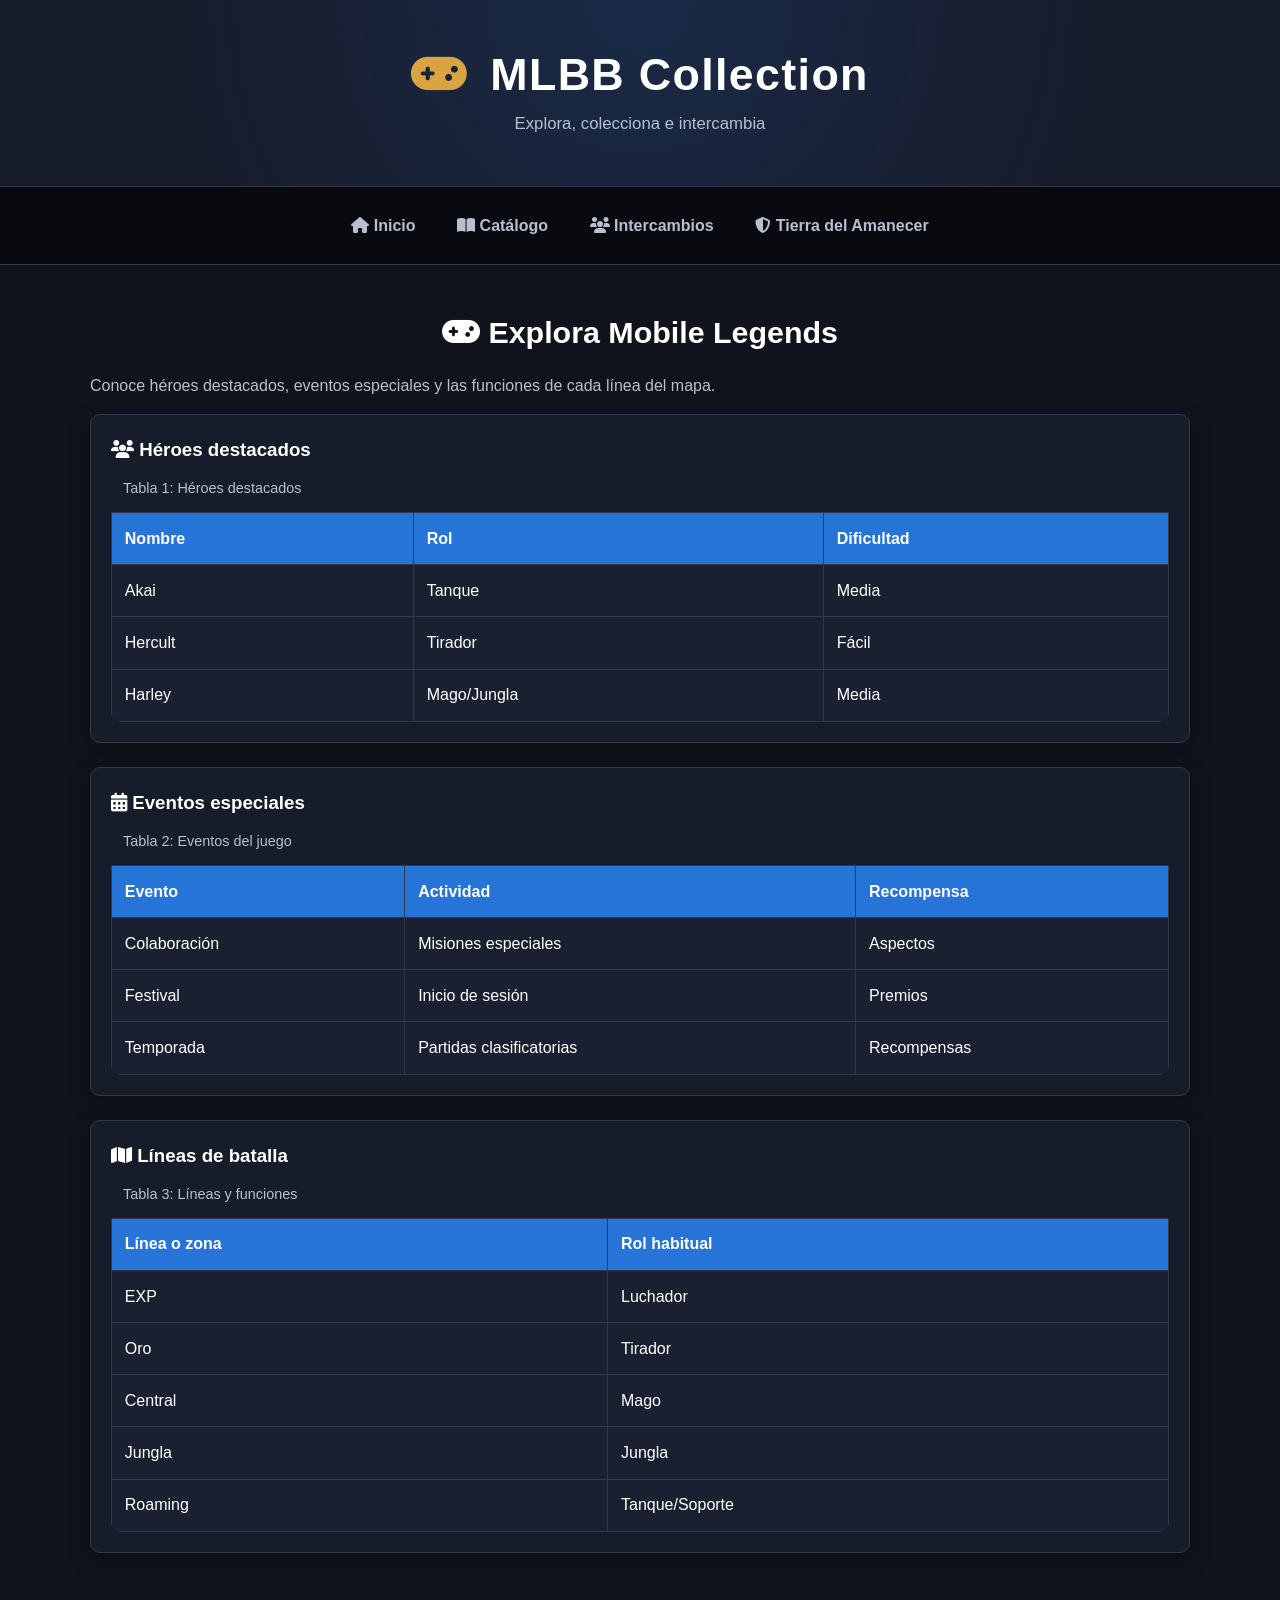
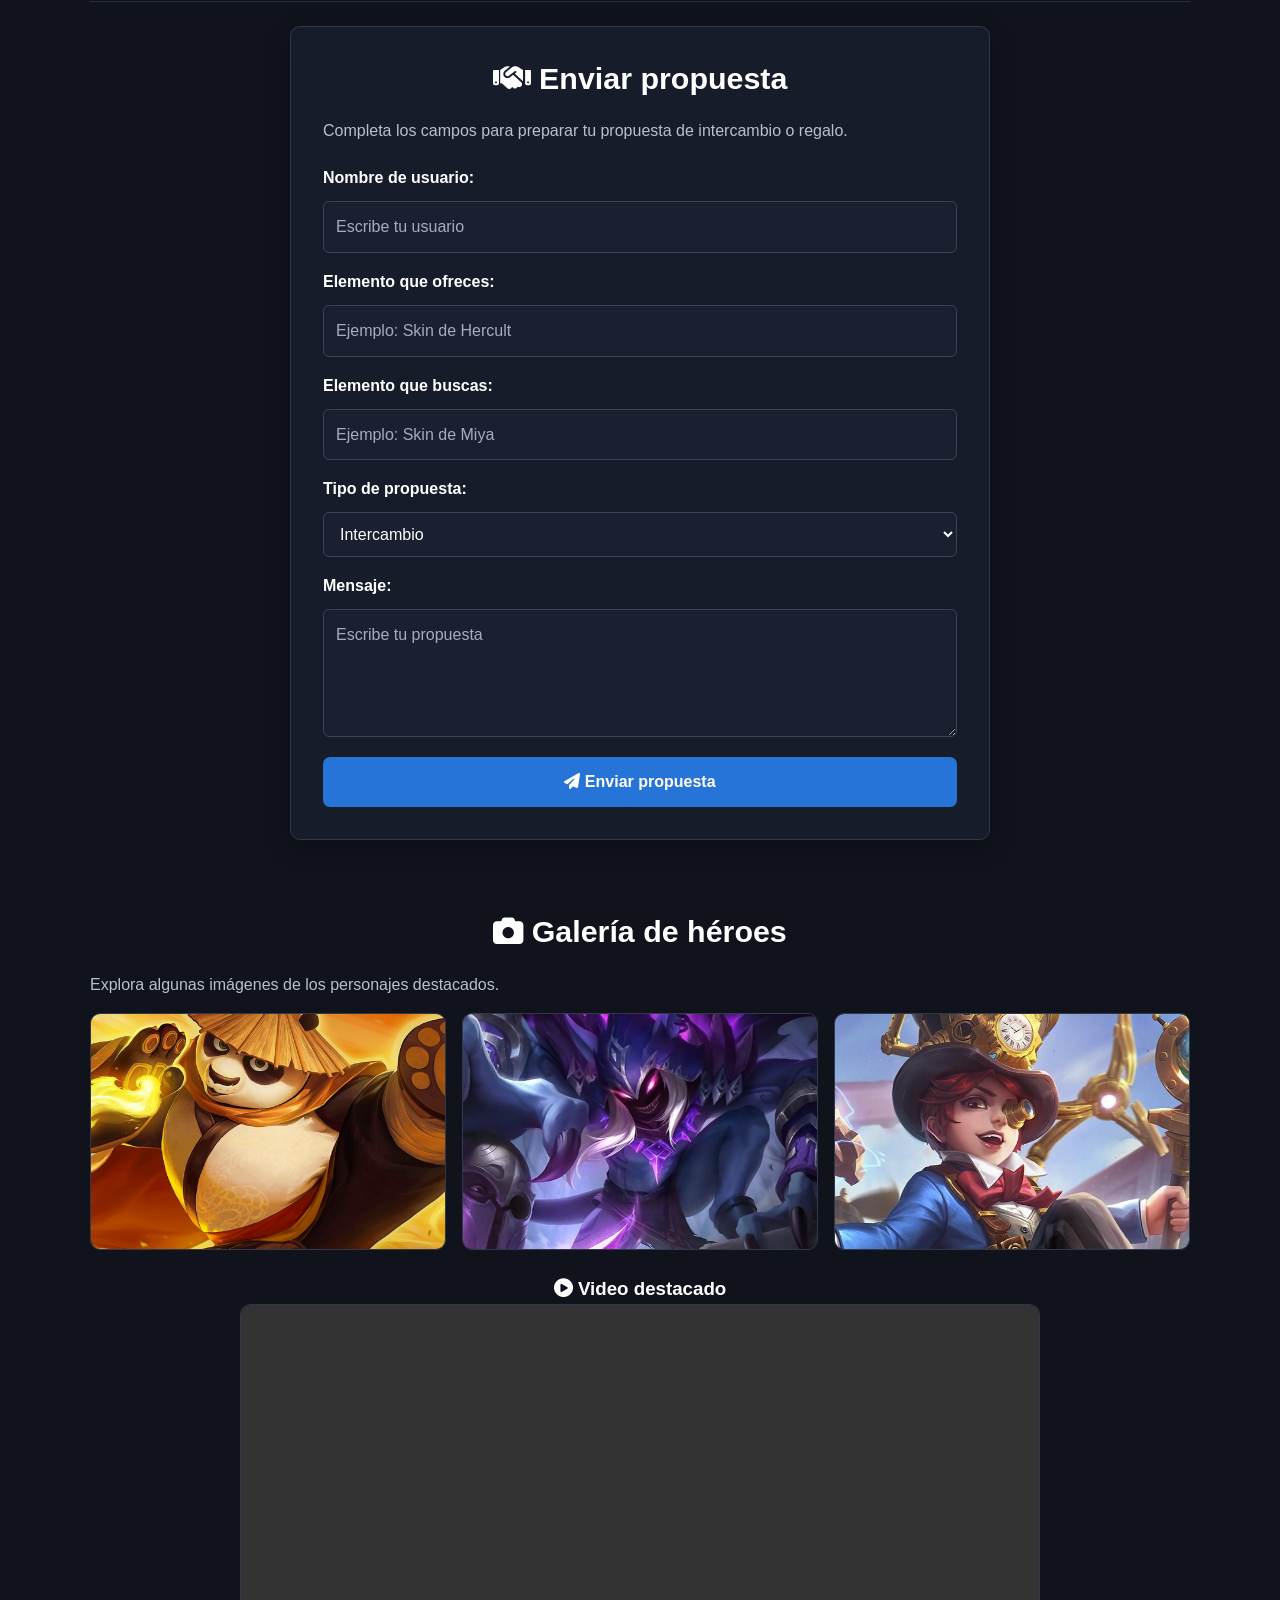
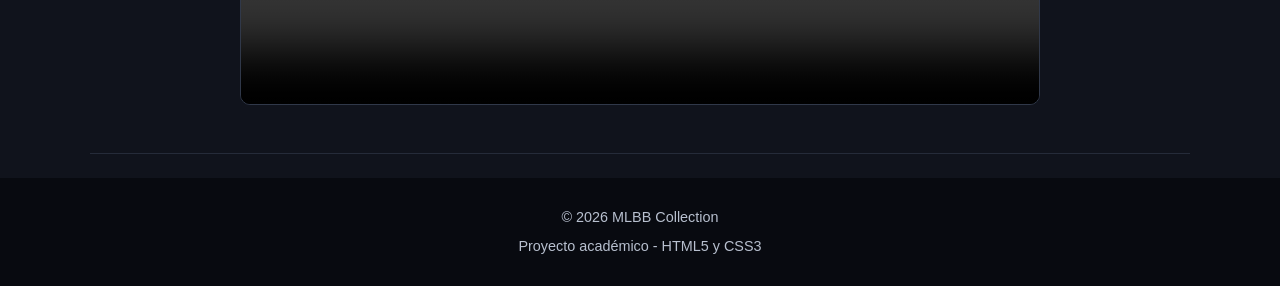
<file: index.html>
<!DOCTYPE html>
<html lang="es">

<head>
    <meta charset="UTF-8">
    <meta name="viewport" content="width=device-width, initial-scale=1.0">
    <meta name="description" content="Explora héroes, eventos, roles del mapa y propuestas de intercambio de MLBB Collection.">
    <title>Inicio - MLBB Collection</title>

    <link rel="stylesheet" href="css/styles.css">
    <link rel="stylesheet" href="https://cdnjs.cloudflare.com/ajax/libs/font-awesome/6.7.2/css/all.min.css">
</head>

<body>
    <header>
        <div class="logo">
            <h1>
                <i class="fa-solid fa-gamepad" aria-hidden="true"></i>
                MLBB Collection
            </h1>
            <p>Explora, colecciona e intercambia</p>
        </div>
    </header>

    <nav aria-label="Navegación principal">
        <div class="menu-principal">
            <a href="index.html" aria-current="page">
                <i class="fa-solid fa-house" aria-hidden="true"></i>
                Inicio
            </a>
            <a href="catalogo.html">
                <i class="fa-solid fa-book-open" aria-hidden="true"></i>
                Catálogo
            </a>
            <a href="intercambios.html">
                <i class="fa-solid fa-users" aria-hidden="true"></i>
                Intercambios
            </a>
            <a href="tierra-amanecer.html">
                <i class="fa-solid fa-shield-halved" aria-hidden="true"></i>
                Tierra del Amanecer
            </a>
        </div>
    </nav>

    <main>
        <section id="contenido">
            <h2>
                <i class="fa-solid fa-gamepad" aria-hidden="true"></i>
                Explora Mobile Legends
            </h2>
            <p>Conoce héroes destacados, eventos especiales y las funciones de cada línea del mapa.</p>

            <div class="cuadros-container">
                <article class="cuadro" id="heroes-meta">
                    <h3>
                        <i class="fa-solid fa-users" aria-hidden="true"></i>
                        Héroes destacados
                    </h3>

                    <div class="tabla-responsive">
                        <table>
                            <caption>Tabla 1: Héroes destacados</caption>
                            <thead>
                                <tr>
                                    <th scope="col">Nombre</th>
                                    <th scope="col">Rol</th>
                                    <th scope="col">Dificultad</th>
                                </tr>
                            </thead>
                            <tbody>
                                <tr>
                                    <td>Akai</td>
                                    <td>Tanque</td>
                                    <td>Media</td>
                                </tr>
                                <tr>
                                    <td>Hercult</td>
                                    <td>Tirador</td>
                                    <td>Fácil</td>
                                </tr>
                                <tr>
                                    <td>Harley</td>
                                    <td>Mago/Jungla</td>
                                    <td>Media</td>
                                </tr>
                            </tbody>
                        </table>
                    </div>
                </article>

                <article class="cuadro" id="eventos">
                    <h3>
                        <i class="fa-solid fa-calendar-days" aria-hidden="true"></i>
                        Eventos especiales
                    </h3>

                    <div class="tabla-responsive">
                        <table>
                            <caption>Tabla 2: Eventos del juego</caption>
                            <thead>
                                <tr>
                                    <th scope="col">Evento</th>
                                    <th scope="col">Actividad</th>
                                    <th scope="col">Recompensa</th>
                                </tr>
                            </thead>
                            <tbody>
                                <tr>
                                    <td>Colaboración</td>
                                    <td>Misiones especiales</td>
                                    <td>Aspectos</td>
                                </tr>
                                <tr>
                                    <td>Festival</td>
                                    <td>Inicio de sesión</td>
                                    <td>Premios</td>
                                </tr>
                                <tr>
                                    <td>Temporada</td>
                                    <td>Partidas clasificatorias</td>
                                    <td>Recompensas</td>
                                </tr>
                            </tbody>
                        </table>
                    </div>
                </article>

                <article class="cuadro" id="lineas">
                    <h3>
                        <i class="fa-solid fa-map" aria-hidden="true"></i>
                        Líneas de batalla
                    </h3>

                    <div class="tabla-responsive">
                        <table>
                            <caption>Tabla 3: Líneas y funciones</caption>
                            <thead>
                                <tr>
                                    <th scope="col">Línea o zona</th>
                                    <th scope="col">Rol habitual</th>
                                </tr>
                            </thead>
                            <tbody>
                                <tr>
                                    <td>EXP</td>
                                    <td>Luchador</td>
                                </tr>
                                <tr>
                                    <td>Oro</td>
                                    <td>Tirador</td>
                                </tr>
                                <tr>
                                    <td>Central</td>
                                    <td>Mago</td>
                                </tr>
                                <tr>
                                    <td>Jungla</td>
                                    <td>Jungla</td>
                                </tr>
                                <tr>
                                    <td>Roaming</td>
                                    <td>Tanque/Soporte</td>
                                </tr>
                            </tbody>
                        </table>
                    </div>
                </article>
            </div>
        </section>

        <section class="formulario" id="propuesta">
            <h2>
                <i class="fa-solid fa-handshake" aria-hidden="true"></i>
                Enviar propuesta
            </h2>
            <p>Completa los campos para preparar tu propuesta de intercambio o regalo.</p>

            <form id="formularioPropuesta" action="#" method="post">
                <label for="usuario">Nombre de usuario:</label>
                <input
                    type="text"
                    id="usuario"
                    name="usuario"
                    placeholder="Escribe tu usuario"
                    autocomplete="nickname"
                    required
                >

                <label for="ofrece">Elemento que ofreces:</label>
                <input
                    type="text"
                    id="ofrece"
                    name="ofrece"
                    placeholder="Ejemplo: Skin de Hercult"
                    required
                >

                <label for="busca">Elemento que buscas:</label>
                <input
                    type="text"
                    id="busca"
                    name="busca"
                    placeholder="Ejemplo: Skin de Miya"
                    required
                >

                <label for="tipo">Tipo de propuesta:</label>
                <select id="tipo" name="tipo" required>
                    <option value="intercambio">Intercambio</option>
                    <option value="regalo">Regalo</option>
                </select>

                <label for="mensaje">Mensaje:</label>
                <textarea
                    id="mensaje"
                    name="mensaje"
                    rows="4"
                    placeholder="Escribe tu propuesta"
                ></textarea>

                <button type="submit">
                    <i class="fa-solid fa-paper-plane" aria-hidden="true"></i>
                    Enviar propuesta
                </button>
            </form>
        </section>

        <section id="galeria">
            <h2>
                <i class="fa-solid fa-camera" aria-hidden="true"></i>
                Galería de héroes
            </h2>
            <p>Explora algunas imágenes de los personajes destacados.</p>

            <div class="galeria">
                <img src="img/akai.png" alt="Héroe Akai de Mobile Legends" loading="lazy">
                <img src="img/hercult.jpg" alt="Héroe Hercult de Mobile Legends" loading="lazy">
                <img src="img/harley.jpg" alt="Héroe Harley de Mobile Legends" loading="lazy">
            </div>

            <div class="video">
                <h3>
                    <i class="fa-solid fa-circle-play" aria-hidden="true"></i>
                    Video destacado
                </h3>
                <video controls preload="metadata">
                    <source src="media/panda.mp4" type="video/mp4">
                    Tu navegador no admite la reproducción de video.
                </video>
            </div>
        </section>
    </main>

    <footer>
        <p>© 2026 MLBB Collection</p>
        <p>Proyecto académico - HTML5 y CSS3</p>
    </footer>
</body>

</html>
</file>
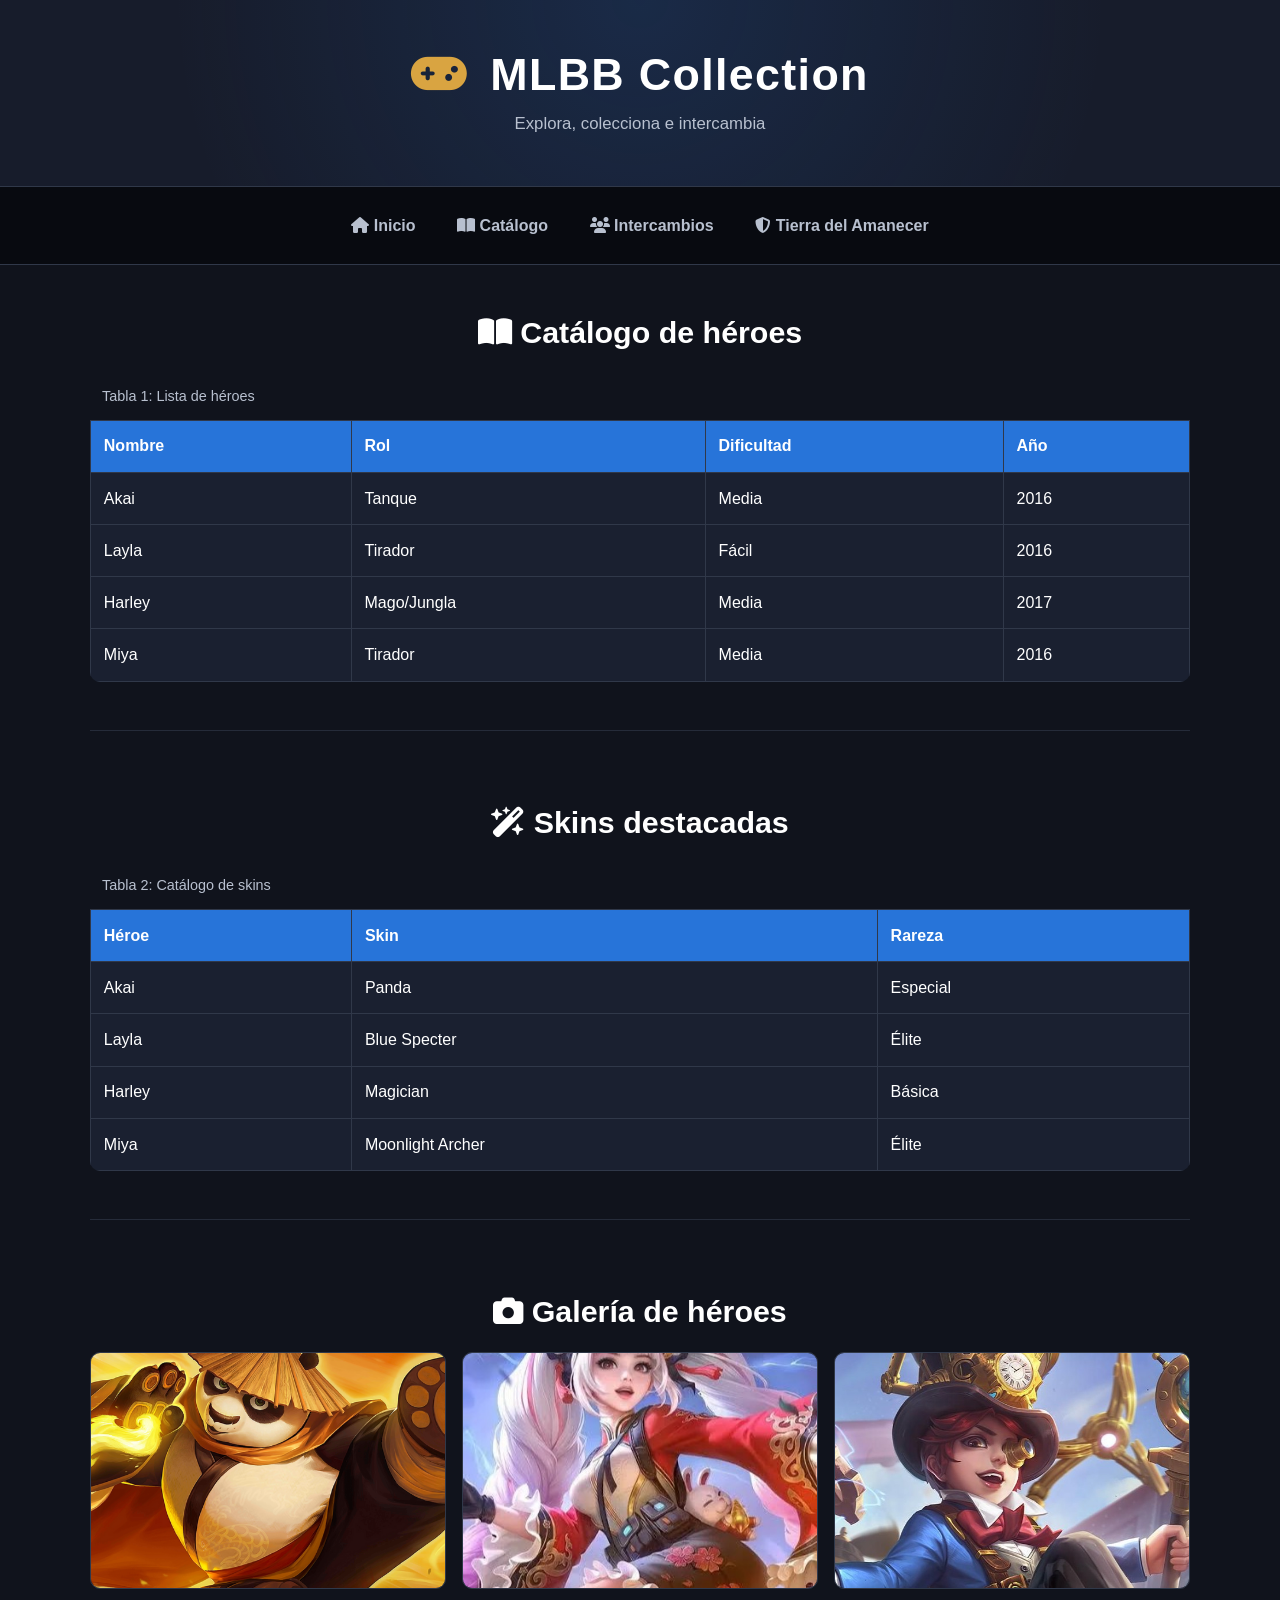
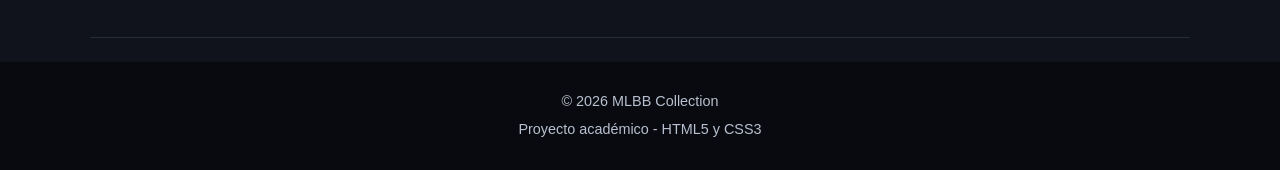
<file: catalogo.html>
<!DOCTYPE html>
<html lang="es">

<head>
    <meta charset="UTF-8">
    <meta name="viewport" content="width=device-width, initial-scale=1.0">
    <meta name="description" content="Explora el catálogo de héroes y skins de Mobile Legends: Bang Bang.">
    <title>Catálogo - MLBB Collection</title>
    <link rel="stylesheet" href="css/styles.css">
    <link rel="stylesheet" href="https://cdnjs.cloudflare.com/ajax/libs/font-awesome/6.7.2/css/all.min.css">
</head>

<body>

    <header>
        <div class="logo">
            <h1>
                <i class="fa-solid fa-gamepad" aria-hidden="true"></i>
                MLBB Collection
            </h1>
            <p>Explora, colecciona e intercambia</p>
        </div>
    </header>

    <nav aria-label="Navegación principal">
        <div class="menu-principal">
            <a href="index.html">
                <i class="fa-solid fa-house" aria-hidden="true"></i>
                Inicio
            </a>
            <a href="catalogo.html" aria-current="page">
                <i class="fa-solid fa-book-open" aria-hidden="true"></i>
                Catálogo
            </a>
            <a href="intercambios.html">
                <i class="fa-solid fa-users" aria-hidden="true"></i>
                Intercambios
            </a>
            <a href="tierra-amanecer.html">
                <i class="fa-solid fa-shield-halved" aria-hidden="true"></i>
                Tierra del Amanecer
            </a>
        </div>
    </nav>

    <main>

        <section id="heroes">
            <h2>
                <i class="fa-solid fa-book-open" aria-hidden="true"></i>
                Catálogo de héroes
            </h2>

            <div class="tabla-responsive">
                <table>
                    <caption>Tabla 1: Lista de héroes</caption>
                    <thead>
                        <tr>
                            <th scope="col">Nombre</th>
                            <th scope="col">Rol</th>
                            <th scope="col">Dificultad</th>
                            <th scope="col">Año</th>
                        </tr>
                    </thead>
                    <tbody>
                        <tr>
                            <td>Akai</td>
                            <td>Tanque</td>
                            <td>Media</td>
                            <td>2016</td>
                        </tr>
                        <tr>
                            <td>Layla</td>
                            <td>Tirador</td>
                            <td>Fácil</td>
                            <td>2016</td>
                        </tr>
                        <tr>
                            <td>Harley</td>
                            <td>Mago/Jungla</td>
                            <td>Media</td>
                            <td>2017</td>
                        </tr>
                        <tr>
                            <td>Miya</td>
                            <td>Tirador</td>
                            <td>Media</td>
                            <td>2016</td>
                        </tr>
                    </tbody>
                </table>
            </div>
        </section>

        <section id="skins">
            <h2>
                <i class="fa-solid fa-wand-magic-sparkles" aria-hidden="true"></i>
                Skins destacadas
            </h2>

            <div class="tabla-responsive">
                <table>
                    <caption>Tabla 2: Catálogo de skins</caption>
                    <thead>
                        <tr>
                            <th scope="col">Héroe</th>
                            <th scope="col">Skin</th>
                            <th scope="col">Rareza</th>
                        </tr>
                    </thead>
                    <tbody>
                        <tr>
                            <td>Akai</td>
                            <td>Panda</td>
                            <td>Especial</td>
                        </tr>
                        <tr>
                            <td>Layla</td>
                            <td>Blue Specter</td>
                            <td>Élite</td>
                        </tr>
                        <tr>
                            <td>Harley</td>
                            <td>Magician</td>
                            <td>Básica</td>
                        </tr>
                        <tr>
                            <td>Miya</td>
                            <td>Moonlight Archer</td>
                            <td>Élite</td>
                        </tr>
                    </tbody>
                </table>
            </div>
        </section>

        <section id="galeria">
            <h2>
                <i class="fa-solid fa-camera" aria-hidden="true"></i>
                Galería de héroes
            </h2>

            <div class="galeria">
                <img src="img/akai.png" alt="Héroe Akai de Mobile Legends">
                <img src="img/layla.jpg" alt="Héroe Layla de Mobile Legends">
                <img src="img/harley.jpg" alt="Héroe Harley de Mobile Legends">
            </div>
        </section>

    </main>

    <footer>
        <p>© 2026 MLBB Collection</p>
        <p>Proyecto académico - HTML5 y CSS3</p>
    </footer>

</body>
</html>
</file>
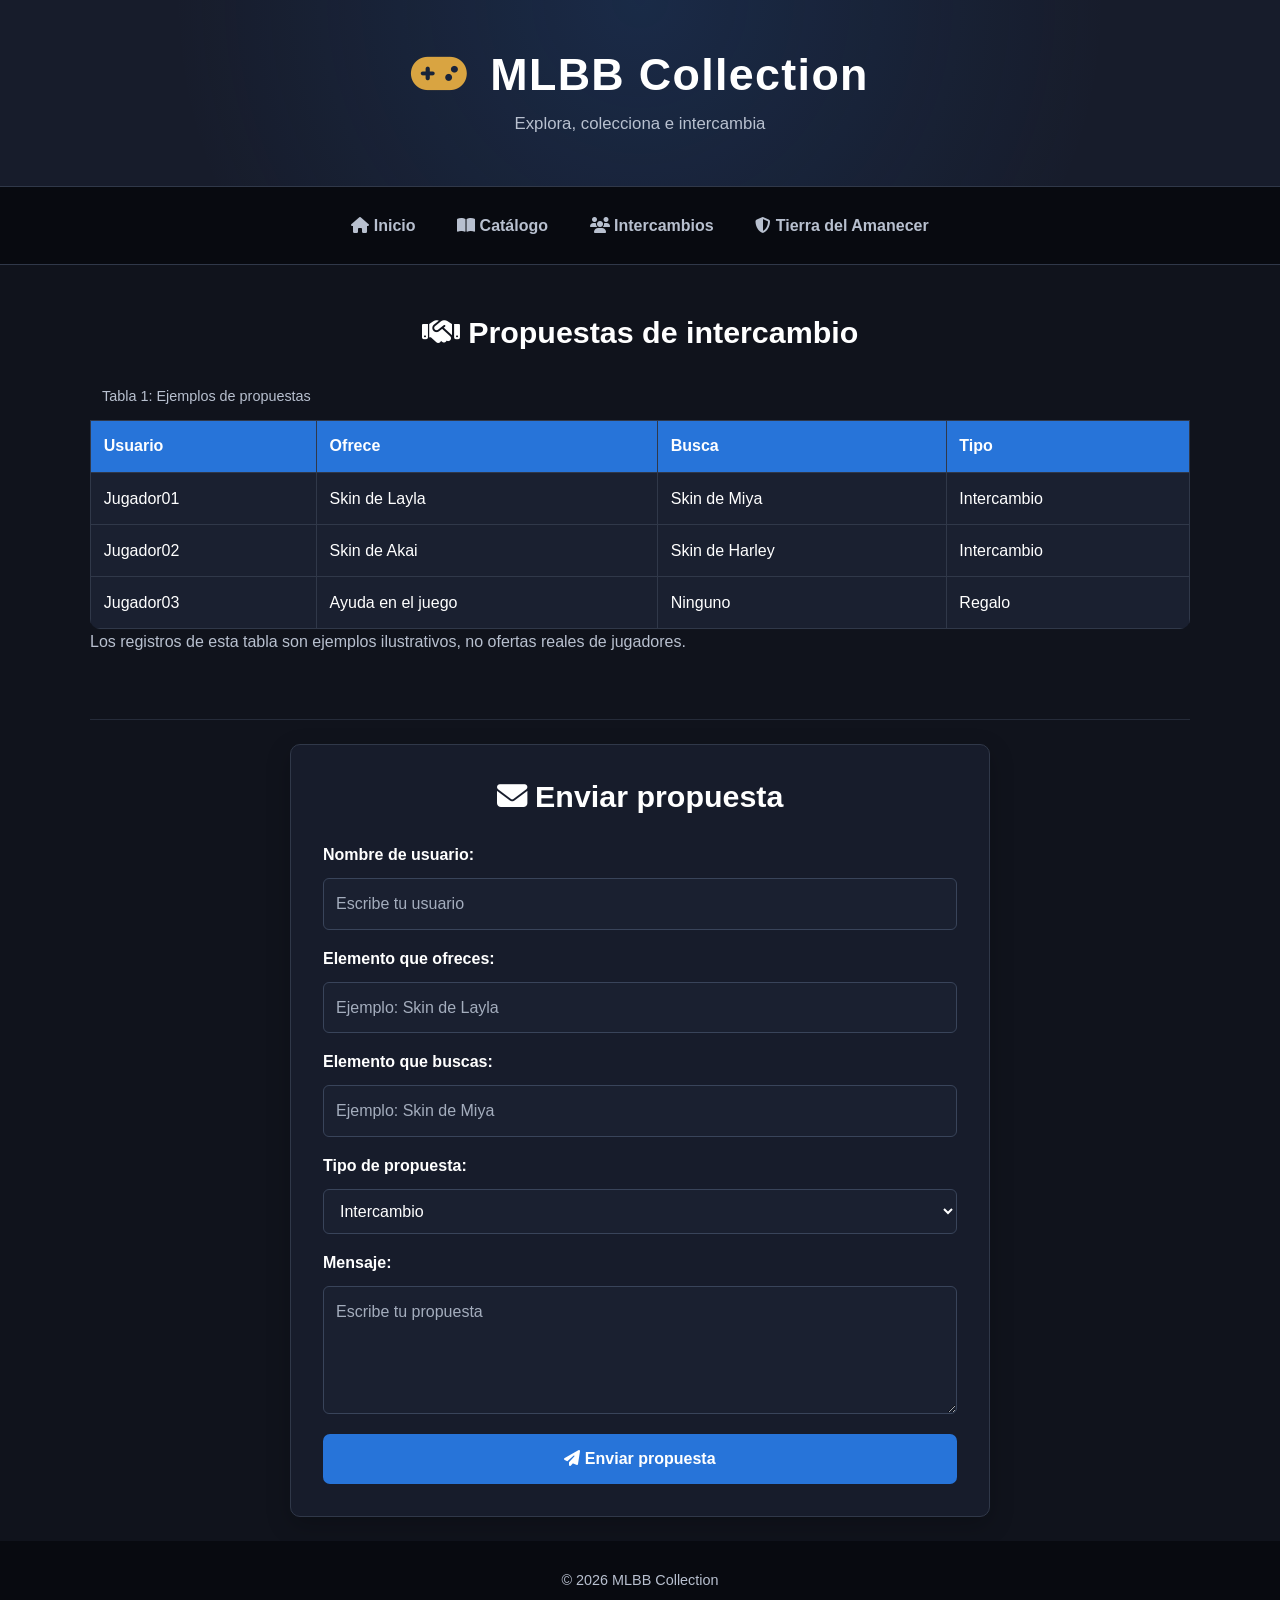
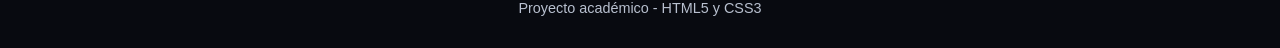
<file: intercambios.html>
<!DOCTYPE html>
<html lang="es">

<head>
    <meta charset="UTF-8">
    <meta name="viewport" content="width=device-width, initial-scale=1.0">
    <meta name="description" content="Explora propuestas de intercambio y regalos de la comunidad de MLBB Collection.">
    <title>Intercambios - MLBB Collection</title>
    <link rel="stylesheet" href="css/styles.css">
    <link rel="stylesheet" href="https://cdnjs.cloudflare.com/ajax/libs/font-awesome/6.7.2/css/all.min.css">
</head>

<body>

    <header>
        <div class="logo">
            <h1>
                <i class="fa-solid fa-gamepad" aria-hidden="true"></i>
                MLBB Collection
            </h1>
            <p>Explora, colecciona e intercambia</p>
        </div>
    </header>

    <nav aria-label="Navegación principal">
        <div class="menu-principal">
            <a href="index.html">
                <i class="fa-solid fa-house" aria-hidden="true"></i>
                Inicio
            </a>
            <a href="catalogo.html">
                <i class="fa-solid fa-book-open" aria-hidden="true"></i>
                Catálogo
            </a>
            <a href="intercambios.html" aria-current="page">
                <i class="fa-solid fa-users" aria-hidden="true"></i>
                Intercambios
            </a>
            <a href="tierra-amanecer.html">
                <i class="fa-solid fa-shield-halved" aria-hidden="true"></i>
                Tierra del Amanecer
            </a>
        </div>
    </nav>

    <main>

        <section id="propuestas">
            <h2>
                <i class="fa-solid fa-handshake" aria-hidden="true"></i>
                Propuestas de intercambio
            </h2>

            <div class="tabla-responsive">
                <table>
                    <caption>Tabla 1: Ejemplos de propuestas</caption>
                    <thead>
                        <tr>
                            <th scope="col">Usuario</th>
                            <th scope="col">Ofrece</th>
                            <th scope="col">Busca</th>
                            <th scope="col">Tipo</th>
                        </tr>
                    </thead>
                    <tbody>
                        <tr>
                            <td>Jugador01</td>
                            <td>Skin de Layla</td>
                            <td>Skin de Miya</td>
                            <td>Intercambio</td>
                        </tr>
                        <tr>
                            <td>Jugador02</td>
                            <td>Skin de Akai</td>
                            <td>Skin de Harley</td>
                            <td>Intercambio</td>
                        </tr>
                        <tr>
                            <td>Jugador03</td>
                            <td>Ayuda en el juego</td>
                            <td>Ninguno</td>
                            <td>Regalo</td>
                        </tr>
                    </tbody>
                </table>
            </div>

            <p>
                Los registros de esta tabla son ejemplos ilustrativos,
                no ofertas reales de jugadores.
            </p>
        </section>

        <section class="formulario">
            <h2>
                <i class="fa-solid fa-envelope" aria-hidden="true"></i>
                Enviar propuesta
            </h2>

            <form action="#" method="post">

                <label for="usuario">Nombre de usuario:</label>
                <input
                    type="text"
                    id="usuario"
                    name="usuario"
                    placeholder="Escribe tu usuario"
                    autocomplete="nickname"
                    required
                >

                <label for="ofrece">Elemento que ofreces:</label>
                <input
                    type="text"
                    id="ofrece"
                    name="ofrece"
                    placeholder="Ejemplo: Skin de Layla"
                    required
                >

                <label for="busca">Elemento que buscas:</label>
                <input
                    type="text"
                    id="busca"
                    name="busca"
                    placeholder="Ejemplo: Skin de Miya"
                    required
                >

                <label for="tipo">Tipo de propuesta:</label>
                <select id="tipo" name="tipo" required>
                    <option value="intercambio">Intercambio</option>
                    <option value="regalo">Regalo</option>
                </select>

                <label for="mensaje">Mensaje:</label>
                <textarea
                    id="mensaje"
                    name="mensaje"
                    rows="4"
                    placeholder="Escribe tu propuesta"
                ></textarea>

                <button type="submit">
                    <i class="fa-solid fa-paper-plane" aria-hidden="true"></i>
                    Enviar propuesta
                </button>

            </form>
        </section>

    </main>

    <footer>
        <p>© 2026 MLBB Collection</p>
        <p>Proyecto académico - HTML5 y CSS3</p>
    </footer>

</body>
</html>
</file>
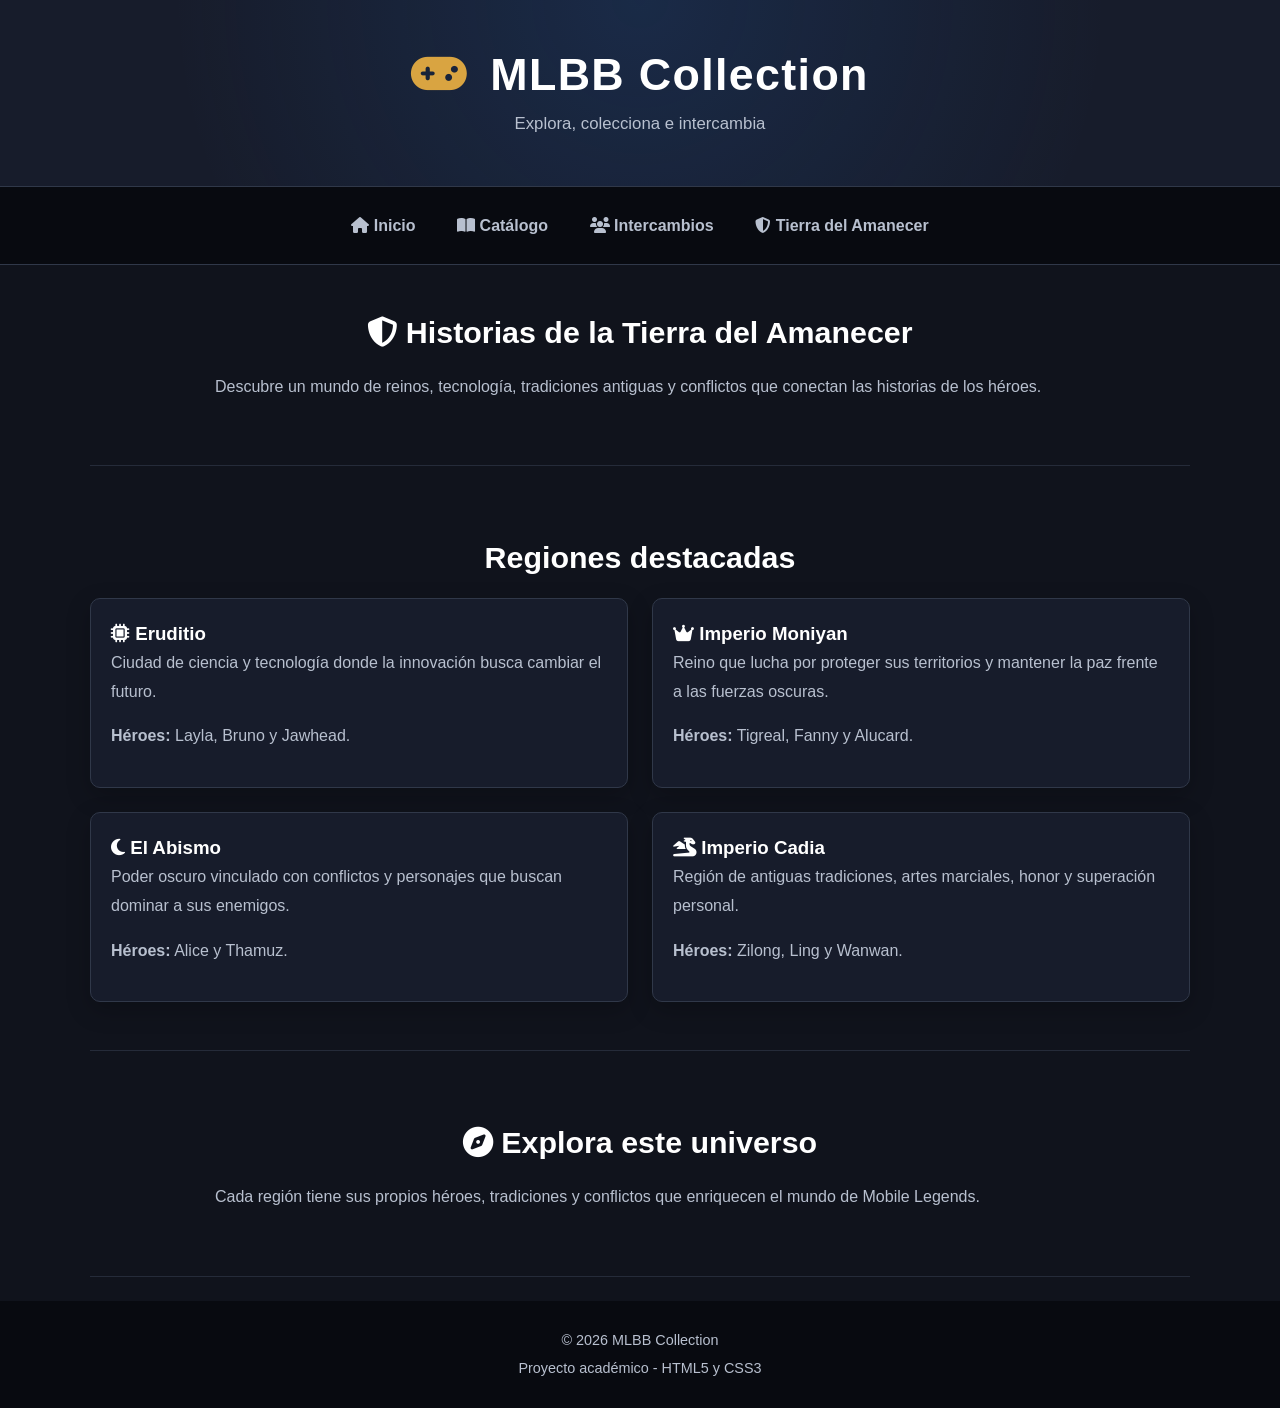
<file: tierra-amanecer.html>
<!DOCTYPE html>
<html lang="es">

<head>
    <meta charset="UTF-8">
    <meta name="viewport" content="width=device-width, initial-scale=1.0">
    <meta name="description" content="Descubre las regiones e historias de la Tierra del Amanecer en Mobile Legends.">
    <title>Tierra del Amanecer - MLBB Collection</title>
    <link rel="stylesheet" href="css/styles.css">
    <link rel="stylesheet" href="https://cdnjs.cloudflare.com/ajax/libs/font-awesome/6.7.2/css/all.min.css">
</head>

<body>
    <header>
        <div class="logo">
            <h1>
                <i class="fa-solid fa-gamepad" aria-hidden="true"></i>
                MLBB Collection
            </h1>
            <p>Explora, colecciona e intercambia</p>
        </div>
    </header>

    <nav aria-label="Navegación principal">
        <div class="menu-principal">
            <a href="index.html">
                <i class="fa-solid fa-house" aria-hidden="true"></i> Inicio
            </a>
            <a href="catalogo.html">
                <i class="fa-solid fa-book-open" aria-hidden="true"></i> Catálogo
            </a>
            <a href="intercambios.html">
                <i class="fa-solid fa-users" aria-hidden="true"></i> Intercambios
            </a>
            <a href="tierra-amanecer.html" aria-current="page">
                <i class="fa-solid fa-shield-halved" aria-hidden="true"></i> Tierra del Amanecer
            </a>
        </div>
    </nav>

    <main>
        <section id="historia">
            <h2>
                <i class="fa-solid fa-shield-halved" aria-hidden="true"></i>
                Historias de la Tierra del Amanecer
            </h2>
            <p>
                Descubre un mundo de reinos, tecnología, tradiciones
                antiguas y conflictos que conectan las historias de los héroes.
            </p>
        </section>

        <section id="regiones">
            <h2>Regiones destacadas</h2>

            <div class="cuadros-container">
                <article class="cuadro" id="eruditio">
                    <h3>
                        <i class="fa-solid fa-microchip" aria-hidden="true"></i>
                        Eruditio
                    </h3>
                    <p>
                        Ciudad de ciencia y tecnología donde la innovación
                        busca cambiar el futuro.
                    </p>
                    <p><strong>Héroes:</strong> Layla, Bruno y Jawhead.</p>
                </article>

                <article class="cuadro" id="moniyan">
                    <h3>
                        <i class="fa-solid fa-crown" aria-hidden="true"></i>
                        Imperio Moniyan
                    </h3>
                    <p>
                        Reino que lucha por proteger sus territorios
                        y mantener la paz frente a las fuerzas oscuras.
                    </p>
                    <p><strong>Héroes:</strong> Tigreal, Fanny y Alucard.</p>
                </article>

                <article class="cuadro" id="abismo">
                    <h3>
                        <i class="fa-solid fa-moon" aria-hidden="true"></i>
                        El Abismo
                    </h3>
                    <p>
                        Poder oscuro vinculado con conflictos y personajes
                        que buscan dominar a sus enemigos.
                    </p>
                    <p><strong>Héroes:</strong> Alice y Thamuz.</p>
                </article>

                <article class="cuadro" id="cadia">
                    <h3>
                        <i class="fa-solid fa-dragon" aria-hidden="true"></i>
                        Imperio Cadia
                    </h3>
                    <p>
                        Región de antiguas tradiciones, artes marciales,
                        honor y superación personal.
                    </p>
                    <p><strong>Héroes:</strong> Zilong, Ling y Wanwan.</p>
                </article>
            </div>
        </section>

        <section id="conclusion">
            <h2>
                <i class="fa-solid fa-compass" aria-hidden="true"></i>
                Explora este universo
            </h2>
            <p>
                Cada región tiene sus propios héroes, tradiciones
                y conflictos que enriquecen el mundo de Mobile Legends.
            </p>
        </section>
    </main>

    <footer>
        <p>© 2026 MLBB Collection</p>
        <p>Proyecto académico - HTML5 y CSS3</p>
    </footer>
</body>

</html>
</file>
<file: css/styles.css>
:root {
    color-scheme: dark;

    --color-fondo: #10131c;
    --color-superficie: #171c2b;
    --color-superficie-secundaria: #1a2030;
    --color-fondo-oscuro: #080a10;
    --color-primario: #2774d9;
    --color-primario-hover: #1d5eae;
    --color-acento: #5aa9ff;
    --color-texto: #ffffff;
    --color-texto-secundario: #b8c0cf;
    --color-borde: #303849;

    --radio: 10px;
    --sombra: 0 8px 24px rgba(0, 0, 0, 0.22);
    --ancho-maximo: 1100px;
    --espacio: 1.25rem;

    --transicion: 0.25s ease;
}

/* 2. RESET Y ESTILOS BASE */
*,
*::before,
*::after {
    margin: 0;
    padding: 0;
    box-sizing: border-box;
}

html {
    scroll-behavior: smooth;
    scroll-padding-top: 1rem;
}

body {
    display: grid;
    grid-template-rows: auto auto 1fr auto;
    min-height: 100vh;
    min-width: 320px;
    font-family: Arial, Helvetica, sans-serif;
    font-size: 1rem;
    line-height: 1.6;
    background: var(--color-fondo);
    color: var(--color-texto);
}

header,
nav,
main,
footer {
    min-width: 0;
}

img,
video {
    display: block;
    max-width: 100%;
}

img {
    height: auto;
}

a {
    color: inherit;
}

button,
input,
select,
textarea {
    font: inherit;
}

button,
a,
input,
select,
textarea {
    -webkit-tap-highlight-color: transparent;
}

:focus-visible {
    outline: 3px solid var(--color-acento);
    outline-offset: 4px;
}

/* 3. ENCABEZADO */
header {
    display: grid;
    place-items: center;
    padding: 2rem 1rem;
    text-align: center;
    background:
        radial-gradient(
            circle at top,
            rgba(39, 116, 217, 0.16),
            transparent 70%
        ),
        var(--color-superficie);
    border-bottom: 1px solid var(--color-borde);
}

.logo h1 {
    font-size: clamp(1.8rem, 5vw, 2.8rem);
    line-height: 1.2;
    letter-spacing: 0.03em;
    animation: aparecer 0.7s ease-out both;
}

.logo p {
    margin-top: 0.6rem;
    color: var(--color-texto-secundario);
    font-size: clamp(0.9rem, 2.5vw, 1.05rem);
}

/* 4. NAVEGACIÓN CON FLEXBOX */
nav {
    position: relative;
    z-index: 2;
    padding: 0.9rem 1rem;
    background: var(--color-fondo-oscuro);
    border-bottom: 1px solid var(--color-borde);
}

.menu-principal,
.menu-secundario {
    display: flex;
    flex-wrap: wrap;
    align-items: center;
    justify-content: center;
    gap: 0.5rem;
}

.menu-secundario {
    margin-top: 0.75rem;
}

nav a {
    display: inline-block;
    padding: 0.6rem 0.8rem;
    border-radius: 6px;
    color: var(--color-texto-secundario);
    text-align: center;
    text-decoration: none;
    font-weight: 700;
    transition:
        color var(--transicion),
        background-color var(--transicion),
        transform var(--transicion);
}

nav a:hover {
    color: var(--color-texto);
    background: rgba(90, 169, 255, 0.12);
    transform: translateY(-2px);
}

/* 5. ESTRUCTURA PRINCIPAL */
main {
    display: grid;
    align-content: start;
    gap: 2rem;
    width: min(100% - 2rem, var(--ancho-maximo));
    margin-inline: auto;
}

main > section {
    min-width: 0;
    padding: 2rem 0;
    border-bottom: 1px solid rgba(48, 56, 73, 0.65);
}

section h2 {
    margin-bottom: 1.25rem;
    font-size: clamp(1.4rem, 4vw, 1.9rem);
    line-height: 1.3;
    text-align: center;
}

section p {
    margin-bottom: 1rem;
    color: var(--color-texto-secundario);
}

#historia p,
#eruditio p,
#moniyan p,
#abismo p,
#cadia p,
#conclusion p {
    max-width: 850px;
    margin-inline: auto;
    line-height: 1.8;
}

/* 6. INICIO Y BOTÓN DE ACCIÓN */
.inicio {
    text-align: center;
}

.inicio p {
    max-width: 700px;
    margin: 0 auto 1.5rem;
    color: var(--color-texto-secundario);
}

.btn-cta {
    display: inline-block;
    padding: 0.75rem 1.5rem;
    border: 1px solid transparent;
    border-radius: 7px;
    background: var(--color-primario);
    color: var(--color-texto);
    text-decoration: none;
    font-weight: 700;
    transition:
        background-color var(--transicion),
        transform var(--transicion),
        box-shadow var(--transicion);
}

.btn-cta:hover {
    background: var(--color-primario-hover);
    transform: translateY(-3px);
    box-shadow: 0 8px 18px rgba(39, 116, 217, 0.35);
}

.btn-cta:active {
    transform: translateY(1px) scale(0.98);
}

.titulo-entrada {
    animation: aparecer 0.7s ease-out both;
}

.indicador {
    margin-top: 1.25rem;
    color: var(--color-acento);
    animation: pulso 1.5s ease-in-out infinite;
}

/* 7. CUADROS Y TARJETAS RESPONSIVAS */
.cuadros-container {
    display: grid;
    grid-template-columns: repeat(auto-fit, minmax(min(100%, 280px), 1fr));
    gap: var(--espacio);
}
@media (min-width: 900px) {
    #contenido .cuadros-container > .cuadro {
    grid-column: 1 / -1;
    }
    }
    
.cuadro {
    min-width: 0;
    padding: 1rem;
    overflow: hidden;
    border: 1px solid var(--color-borde);
    border-radius: var(--radio);
    background: var(--color-superficie);
    box-shadow: var(--sombra);
    transition:
        border-color var(--transicion),
        transform var(--transicion),
        box-shadow var(--transicion);
}

.cuadro:hover {
    border-color: var(--color-acento);
    transform: translateY(-3px);
    box-shadow: 0 12px 28px rgba(0, 0, 0, 0.3);
}

.cuadro h2 {
    font-size: 1.3rem;
}

/* Secciones de catálogo e intercambios */
#heroes,
#skins,
#propuestas,
#historia,
#eruditio,
#moniyan,
#abismo,
#cadia,
#conclusion,
#contenido,
#galeria {
    min-width: 0;
}

/* 8. TABLAS */
table {
    width: 100%;
    border-collapse: collapse;
    background: var(--color-superficie-secundaria);
    font-size: 0.9rem;
}

caption {
    padding: 0.75rem;
    color: var(--color-texto-secundario);
    text-align: left;
    font-size: 0.9rem;
}

th,
td {
    padding: 0.7rem 0.55rem;
    border: 1px solid var(--color-borde);
    text-align: left;
    overflow-wrap: anywhere;
}

th {
    background: var(--color-primario);
    color: var(--color-texto);
    font-weight: 700;
}

tbody tr {
    transition: background-color var(--transicion);
}

tbody tr:hover {
    background: #26334a;
}

/* 9. FORMULARIOS */
.formulario {
    width: 100%;
    max-width: 700px;
    margin-inline: auto;
    padding: 1.25rem;
    border: 1px solid var(--color-borde);
    border-radius: var(--radio);
    background: var(--color-superficie);
    box-shadow: var(--sombra);
}

form {
    display: flex;
    flex-direction: column;
    gap: 0.65rem;
}

form label {
    margin-top: 0.35rem;
    font-weight: 700;
}

input,
select,
textarea {
    width: 100%;
    min-width: 0;
    min-height: 44px;
    padding: 0.75rem;
    border: 1px solid #39445a;
    border-radius: 6px;
    background: var(--color-superficie-secundaria);
    color: var(--color-texto);
    transition:
        border-color var(--transicion),
        box-shadow var(--transicion);
}

input::placeholder,
textarea::placeholder {
    color: #a4adbd;
}

input:focus,
select:focus,
textarea:focus {
    border-color: var(--color-acento);
    box-shadow: 0 0 0 3px rgba(90, 169, 255, 0.16);
    outline: none;
}

textarea {
    min-height: 120px;
    resize: vertical;
}

form button {
    margin-top: 0.6rem;
}

/* 10. BOTONES */
button {
    min-height: 44px;
    padding: 0.75rem 1.25rem;
    border: 0;
    border-radius: 7px;
    background: var(--color-primario);
    color: var(--color-texto);
    font-weight: 700;
    cursor: pointer;
    transition:
        background-color var(--transicion),
        transform var(--transicion),
        box-shadow var(--transicion);
}

button:hover {
    background: var(--color-primario-hover);
    transform: translateY(-2px);
    box-shadow: 0 6px 15px rgba(0, 0, 0, 0.3);
}

button:active {
    transform: translateY(1px) scale(0.98);
}

/* 11. GALERÍA */
.galeria {
    display: grid;
    grid-template-columns: repeat(auto-fit, minmax(min(100%, 220px), 1fr));
    gap: 1rem;
}

.galeria img {
    width: 100%;
    aspect-ratio: 3 / 2;
    object-fit: cover;
    border: 1px solid var(--color-borde);
    border-radius: var(--radio);
    background: var(--color-superficie);
    transition:
        transform var(--transicion),
        box-shadow var(--transicion),
        border-color var(--transicion);
}

.galeria img:hover {
    transform: translateY(-5px) scale(1.02);
    border-color: var(--color-acento);
    box-shadow: var(--sombra);
}

/* 12. VIDEO RESPONSIVO */
.video {
    width: 100%;
    margin-top: 1.5rem;
    text-align: center;
}

.video video {
    width: 100%;
    max-width: 800px;
    max-height: 75vh;
    margin-inline: auto;
    border: 1px solid var(--color-borde);
    border-radius: var(--radio);
    background: #000;
}

/* 13. PIE DE PÁGINA */
footer {
    display: grid;
    gap: 0.35rem;
    margin-top: 1.5rem;
    padding: 1.75rem 1rem;
    background: var(--color-fondo-oscuro);
    text-align: center;
}

footer p {
    color: var(--color-texto-secundario);
    font-size: 0.9rem;
}

/* 14. ANIMACIONES */
@keyframes aparecer {
    from {
        opacity: 0;
        transform: translateY(18px);
    }

    to {
        opacity: 1;
        transform: translateY(0);
    }
}

@keyframes pulso {
    0%,
    100% {
        opacity: 1;
    }

    50% {
        opacity: 0.5;
    }
}

/* 15. TABLET: DESDE 600 PX */
@media (min-width: 600px) {
    header {
        padding: 2.5rem 1.5rem;
    }

    .menu-principal,
    .menu-secundario {
        gap: 0.8rem;
    }

    main {
        width: min(100% - 3rem, var(--ancho-maximo));
    }

    main > section {
        padding-block: 2.5rem;
    }

    .cuadros-container {
        grid-template-columns: repeat(2, minmax(0, 1fr));
    }

    .cuadro {
        padding: 1.25rem;
    }

    .formulario {
        padding: 1.75rem;
    }

    table {
        font-size: 1rem;
    }

    th,
    td {
        padding: 0.8rem;
    }
}

/* 16. DESKTOP: DESDE 900 PX */
@media (min-width: 900px) {
    header {
        padding: 3rem 2rem;
    }

    nav {
        padding: 1rem 1.5rem;
    }

    .menu-principal {
        gap: 1rem;
    }

    main {
        gap: 1.5rem;
    }

    main > section {
        padding-block: 3rem;
    }

    .cuadros-container {
        grid-template-columns: repeat(2, minmax(0, 1fr));
        gap: 1.5rem;
    }

    #contenido .cuadros-container > .cuadro:first-child {
        grid-column: 1 / -1;
    }

    .formulario {
        padding: 2rem;
    }

    .galeria {
        grid-template-columns: repeat(3, minmax(0, 1fr));
    }
}

/* TABLAS RESPONSIVAS */
.tabla-responsive {
    width: 100%;
    max-width: 100%;
    overflow-x: auto;
    border-radius: var(--radio);
    -webkit-overflow-scrolling: touch;
}

.tabla-responsive table {
    width: 100%;
    min-width: 420px;
    border-collapse: collapse;
}

.tabla-responsive th,
.tabla-responsive td {
    overflow-wrap: anywhere;
    vertical-align: top;
}

h1 i {
    color: #d9a441;
    margin-right: 8px;
}


/* 17. MOVIMIENTO REDUCIDO Y ACCESIBILIDAD */
@media (prefers-reduced-motion: reduce) {
    *,
    *::before,
    *::after {
        scroll-behavior: auto !important;
        animation-duration: 0.01ms !important;
        animation-iteration-count: 1 !important;
        transition-duration: 0.01ms !important;
    }
}
</file>
